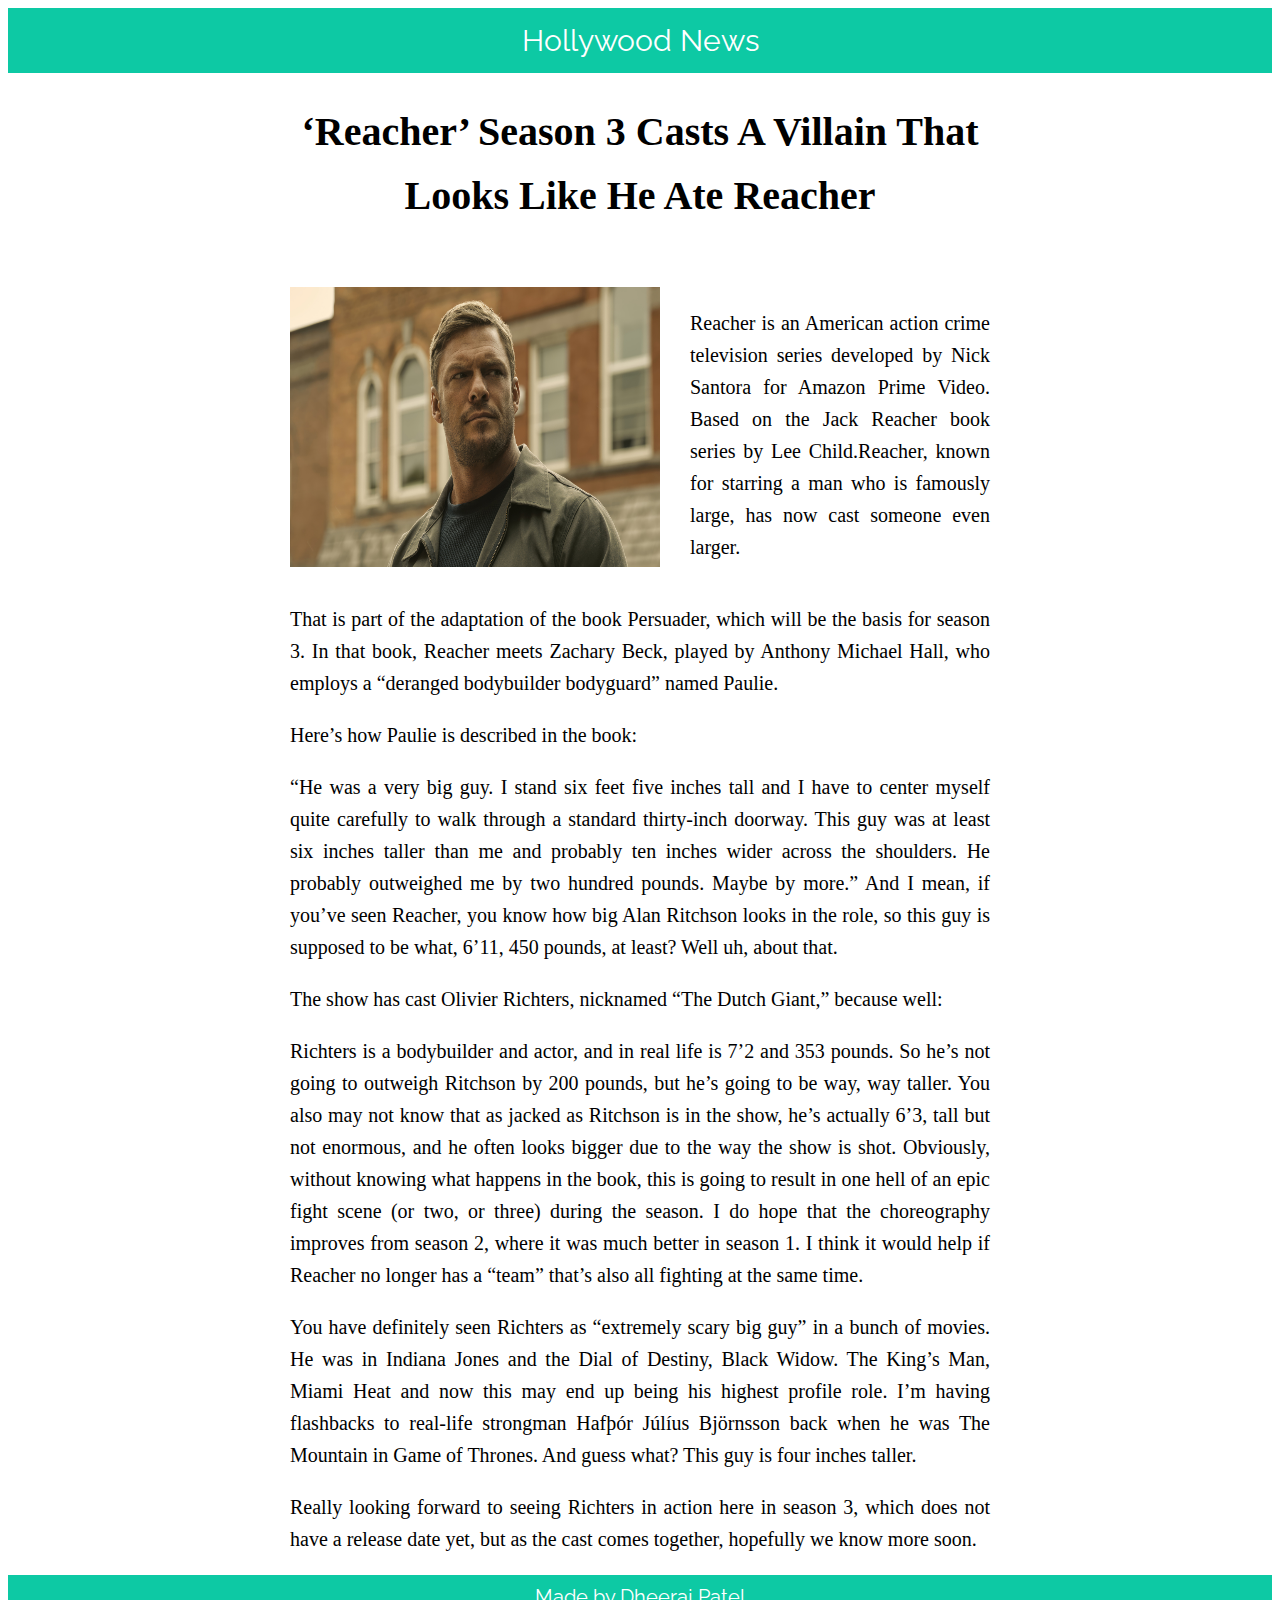
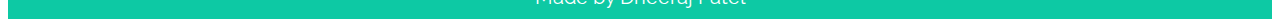
<file: Level-1/Task-1-LandingPage/index.html>
<html>
    <head>
        <link rel="preconnect" href="https://fonts.googleapis.com">
        <link rel="preconnect" href="https://fonts.gstatic.com" crossorigin>
        <link href="https://fonts.googleapis.com/css2?family=Raleway:ital,wght@0,100..900;1,100..900&display=swap" rel="stylesheet">
        <link rel="stylesheet" href="./airtcles/article.css">
        </head>
    <title>article</title>
    <body>
        <div class="header">
            Hollywood News
        </div>
        
        <div class="container">
            <h1>‘Reacher’ Season 3 Casts A Villain That Looks Like He Ate Reacher</h1>
            <br>
            <div class="big_container">
                <div class="one">
                    <img src="./pictures/img2.jpeg" width="370" height="280">
                </div>
                <br>
                <div class="two">
                    <p>Reacher is an American action crime television series developed by Nick Santora for Amazon Prime Video. Based on the Jack Reacher book series by Lee Child.Reacher, known for starring a man who is famously large, has now cast someone even larger.</p>
                </div>
            </div>
            
           
                <p>
                    That is part of the adaptation of the book Persuader, which will be the basis for season 3. In that book, Reacher meets Zachary Beck, played by Anthony Michael Hall, who employs a “deranged bodybuilder bodyguard” named Paulie.
               </p>
               <p>
                Here’s how Paulie is described in the book:
               </p>
               <p>
                “He was a very big guy. I stand six feet five inches tall and I have to center myself quite carefully to walk through a standard thirty-inch doorway. This guy was at least six inches taller than me and probably ten inches wider across the shoulders. He probably outweighed me by two hundred pounds. Maybe by more.”
                And I mean, if you’ve seen Reacher, you know how big Alan Ritchson looks in the role, so this guy is supposed to be what, 6’11, 450 pounds, at least? Well uh, about that.
               </p>
               <p>
                The show has cast Olivier Richters, nicknamed “The Dutch Giant,” because well:
               </p>
               <p>
                Richters is a bodybuilder and actor, and in real life is 7’2 and 353 pounds. So he’s not going to outweigh Ritchson by 200 pounds, but he’s going to be way, way taller. You also may not know that as jacked as Ritchson is in the show, he’s actually 6’3, tall but not enormous, and he often looks bigger due to the way the show is shot.
                Obviously, without knowing what happens in the book, this is going to result in one hell of an epic fight scene (or two, or three) during the season. I do hope that the choreography improves from season 2, where it was much better in season 1. I think it would help if Reacher no longer has a “team” that’s also all fighting at the same time.
               </p>
               <p>
                You have definitely seen Richters as “extremely scary big guy” in a bunch of movies. He was in Indiana Jones and the Dial of Destiny, Black Widow. The King’s Man, Miami Heat and now this may end up being his highest profile role. I’m having flashbacks to real-life strongman Hafþór Júlíus Björnsson back when he was The Mountain in Game of Thrones. And guess what? This guy is four inches taller.
               </p>
               <p>
                Really looking forward to seeing Richters in action here in season 3, which does not have a release date yet, but as the cast comes together, hopefully we know more soon.
               </p>
        </div>

        <div class="footer">
            Made by Dheeraj Patel
        </div>
</file>
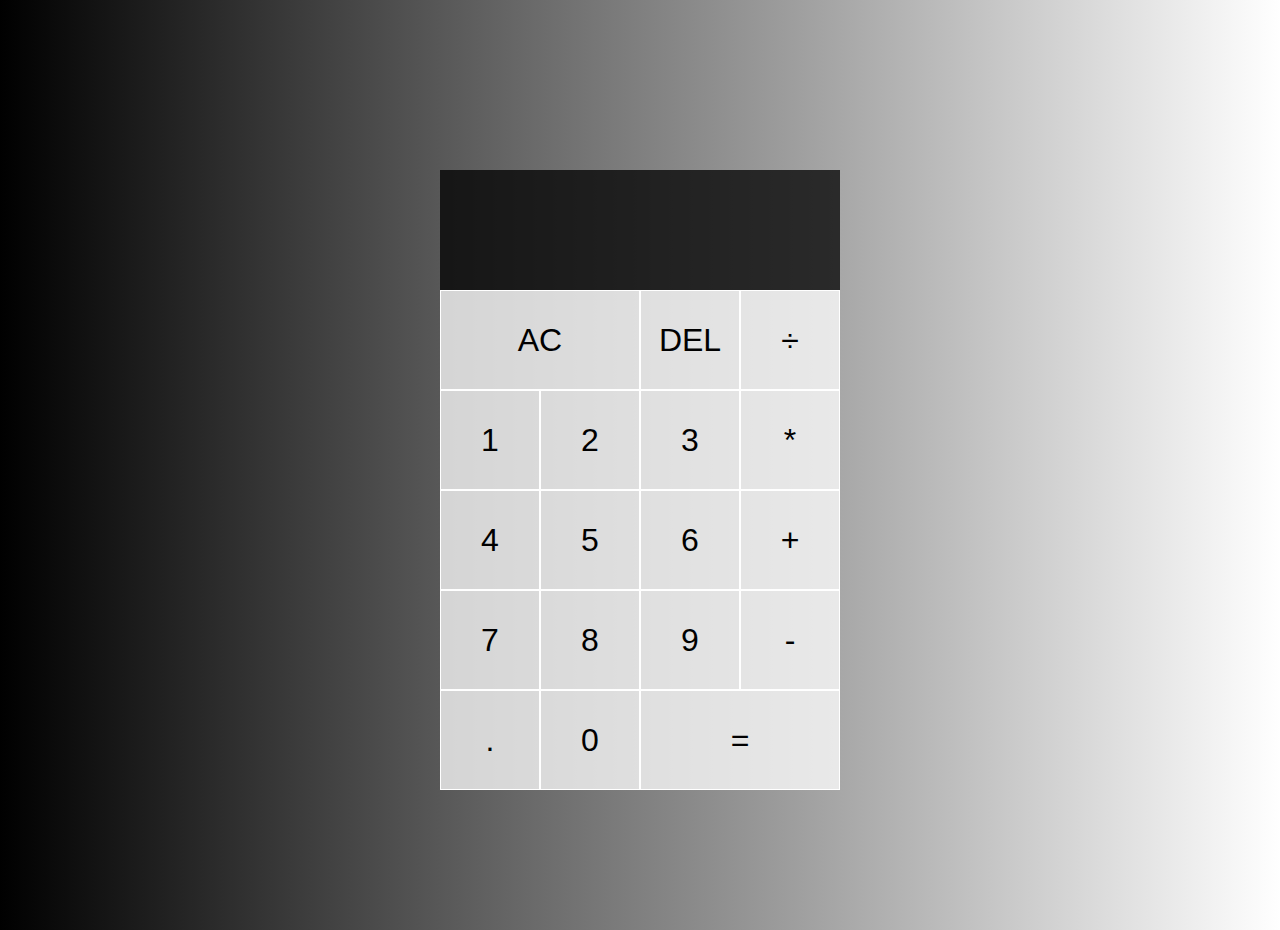
<file: Level-1/Task-3-Calculator/index.html>
<!DOCTYPE html>
<html lang="en">
<head>
  <meta charset="UTF-8">
  <meta name="viewport" content="width=device-width, initial-scale=1.0">
  <meta http-equiv="X-UA-Compatible" content="ie=edge">
  <title>Dheeraj Calculator</title>
  <link href="styles.css" rel="stylesheet">
  <script src="script.js" defer></script>
</head>
<body>
  <div class="calculator-grid">
    <div class="output">
      <div data-previous-operand class="previous-operand"></div>
      <div data-current-operand class="current-operand"></div>
    </div>
    <button data-all-clear class="span-two">AC</button>
    <button data-delete>DEL</button>
    <button data-operation>÷</button>
    <button data-number>1</button>
    <button data-number>2</button>
    <button data-number>3</button>
    <button data-operation>*</button>
    <button data-number>4</button>
    <button data-number>5</button>
    <button data-number>6</button>
    <button data-operation>+</button>
    <button data-number>7</button>
    <button data-number>8</button>
    <button data-number>9</button>
    <button data-operation>-</button>
    <button data-number>.</button>
    <button data-number>0</button>
    <button data-equals class="span-two">=</button>
  </div>
</body>
</html>
</file>
<file: Level-1/Task-1-LandingPage/airtcles/article.css>
.big_container{
    display: flex;
    gap: 15px;
}

.header{
    font-family: raleway;
    padding: 15px;
    text-align: center;
    background: #0dc9a4;
    color: white;
    font-size: 30px;
    position: -webkit-sticky;
    position: sticky;
    top: 0;
}

h1{
    text-align: center;
    font-weight: bold;
}

.container{
    text-align: center;
    line-height: 1.6;
    font-size: 20px;
    width: 700px;
    margin: auto;
}

small{
    line-height: 1.6;
}

.footer{
    font-family: raleway;
    padding: 10px;
    text-align: center;
    background: #0dc9a4;
    color: white;
    font-size: 20px;
}

p{
    text-align: justify;
}
</file>
<file: Level-1/Task-3-Calculator/styles.css>
*, *::before, *::after {
  box-sizing: border-box;
  font-family: Gotham Rounded, sans-serif;
  font-weight: normal;
}

body {
  padding: 30px;
  margin: 0;
 height:100vh;
  background: linear-gradient(to right, black, white);
}

.calculator-grid {
  display: grid;
  justify-content: center;
  align-content: center;
  min-height: 100vh;
  grid-template-columns: repeat(4, 100px);
  grid-template-rows: minmax(120px, auto) repeat(5, 100px);
}

.calculator-grid > button {
  cursor: pointer;
  font-size: 2rem;
  border: 1px solid white;
  outline: none;
  background-color: rgba(255, 255, 255, .75);
}

.calculator-grid > button:hover {
  background-color: rgba(255, 255, 255, .9);
}

.span-two {
  grid-column: span 2;
}

.output {
  grid-column: 1 / -1;
  background-color: rgba(0, 0, 0, .75);
  display: flex;
  align-items: flex-end;
  justify-content: space-around;
  flex-direction: column;
  padding: 10px;
  word-wrap: break-word;
  word-break: break-all;
}

.output .previous-operand {
  color: rgba(255, 255, 255, .75);
  font-size: 1.5rem;
}

.output .current-operand {
  color: white;
  font-size: 2.5rem;
}
</file>
